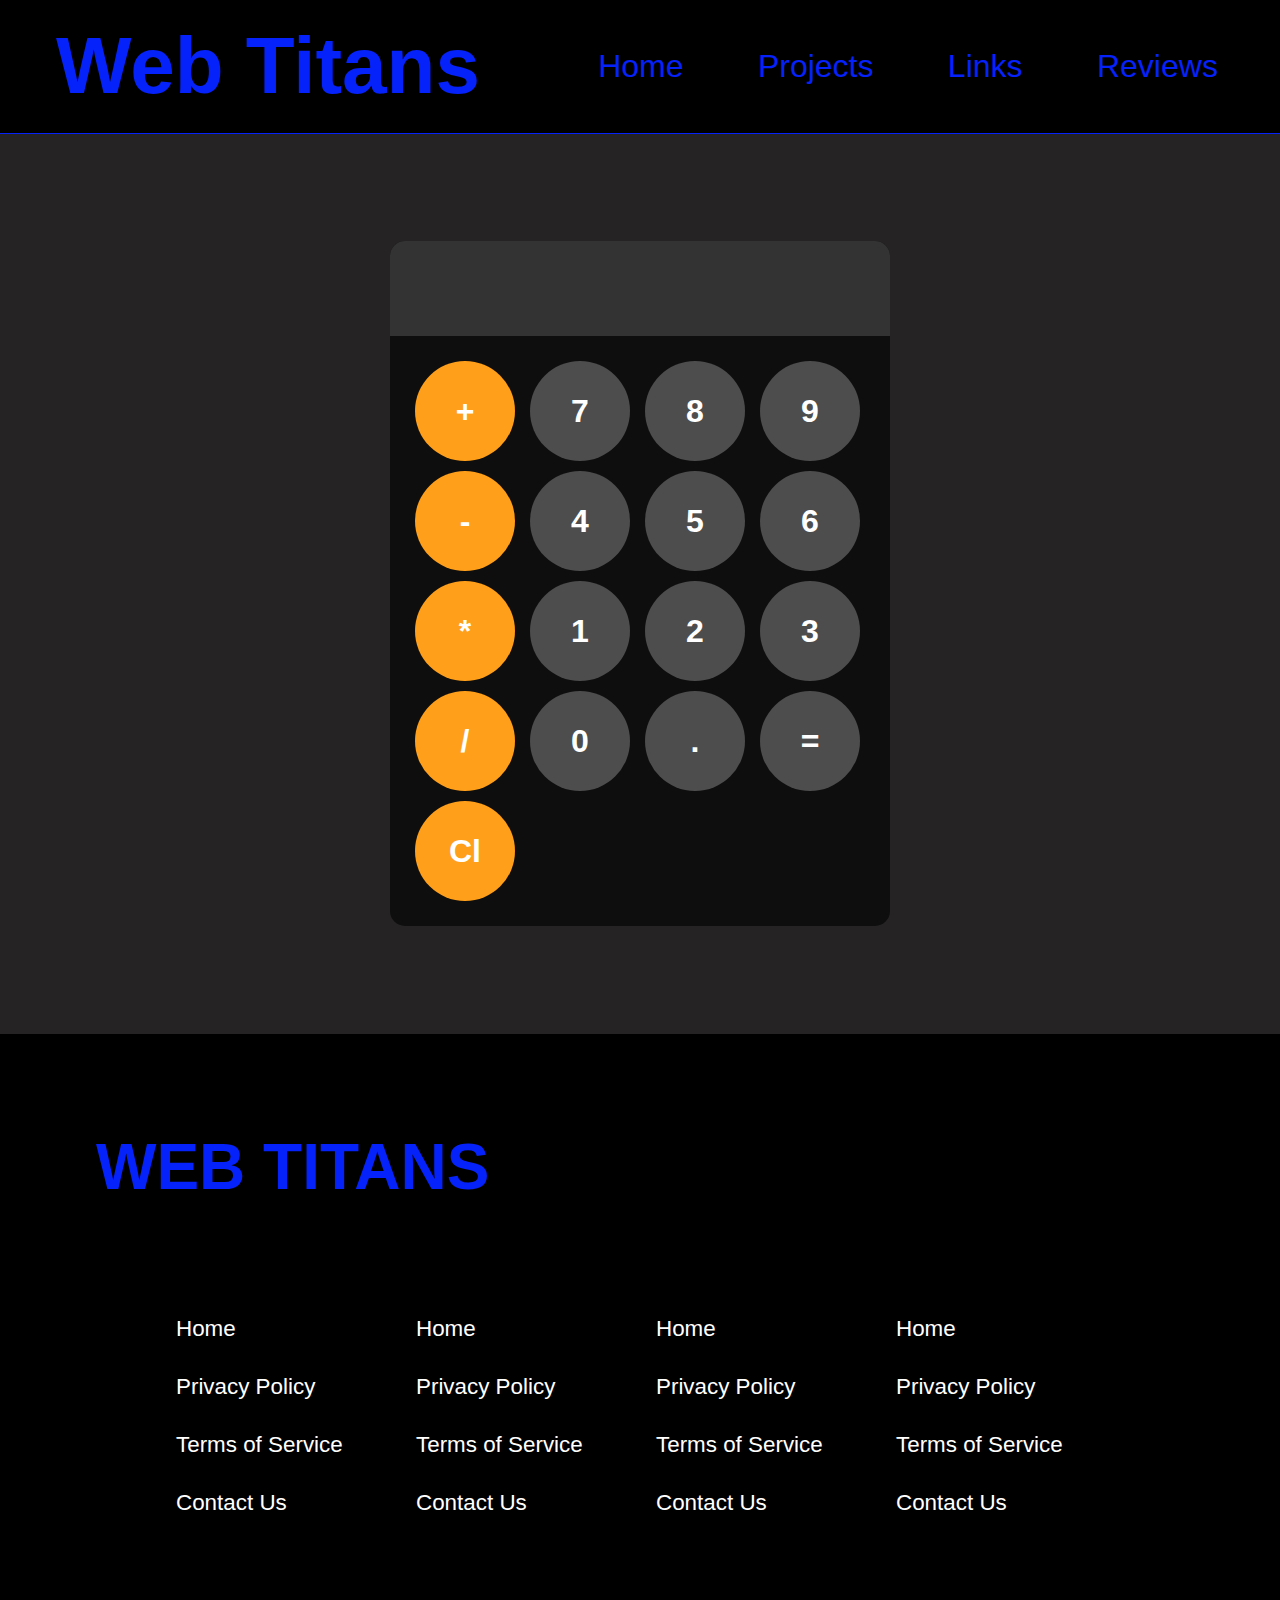
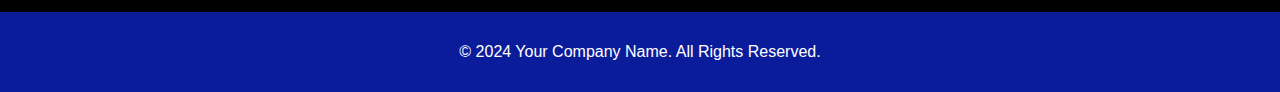
<file: FINAL PROJECT/calculator.html>
<!DOCTYPE html>
<html lang="en">
<head>
    <meta charset="UTF-8">
    <meta name="viewport" content="width=device-width, initial-scale=1.0">
    <link rel="stylesheet" href="calculator.css">
    <link rel="stylesheet" href="style.css">
    <link rel="stylesheet" href="responsive.css">
    <title>Calculator</title>
</head>
<body>
    <!-- -------NAV-BAR START-------- -->
    <header class="header">
        <div class="logo ">
            <h1>Web Titans</h1>
        </div>
        <nav class="nav-bar">
            <ul >
                <li><a href="INDEX.HTML">Home</a></li>
                <li><a href="project.html">Projects</a></li>
                <li><a href="">Links</a></li>
                <li><a href="review.html">Reviews</a></li>
            </ul>
        </nav>
<div class="menu-logo "><img src="menu.svg" alt=""></div>
    </header>

    <div class="separation"></div>
    <!-- -------NAV-BAR END-------- -->

    <section class="calculator-section">
    <div id="calculator">
        <input id="display" readonly>
        <div id="keys">
            <button onclick="appendToDisplay('+')" class="operator-btn">+</button>
            <button onclick="appendToDisplay('7')">7</button>
            <button onclick="appendToDisplay('8')">8</button>
            <button onclick="appendToDisplay('9')">9</button>
            <button onclick="appendToDisplay('-')"class="operator-btn">-</button>
            <button onclick="appendToDisplay('4')">4</button>
            <button onclick="appendToDisplay('5')">5</button>
            <button onclick="appendToDisplay('6')">6</button>
            <button onclick="appendToDisplay('*')"class="operator-btn">*</button>
            <button onclick="appendToDisplay('1')">1</button>
            <button onclick="appendToDisplay('2')">2</button>
            <button onclick="appendToDisplay('3')">3</button>
            <button onclick="appendToDisplay('/')"class="operator-btn">/</button>
            <button onclick="appendToDisplay('0')">0</button>
            <button onclick="appendToDisplay('.')">.</button>
            <button onclick="calculate()">=</button>
            <button onclick="clearDisplay()"class="operator-btn">Cl</button>
        </div>
    </div>
</section>
   <!-- -------FOOTER-SECTION START-------- -->
   <footer>
    <div class=" footer-heading">  <h1>WEB TITANS</h1></div>
     <div class="footer"> 
       <div>
           <ul>
               <li>Home</li>
               <li>Privacy Policy</li>
               <li>Terms of Service</li>
               <li>Contact Us</li>
           </ul>
       </div>
       <div>
          
           <ul>
               <li>Home</li>
               <li>Privacy Policy</li>
               <li>Terms of Service</li>
               <li>Contact Us</li>
           </ul>
       </div>
       <div>
         
           <ul>
               <li>Home</li>
               <li>Privacy Policy</li>
               <li>Terms of Service</li>
               <li>Contact Us</li>
           </ul>
       </div>
       <div>
         
           <ul>
               <li>Home</li>
               <li>Privacy Policy</li>
               <li>Terms of Service</li>
               <li>Contact Us</li>
           </ul>
       </div>
     </div>
     <div class="last-block">
       <p>&copy; 2024 Your Company Name. All Rights Reserved.</p>
     </div>
   </footer>
     <!-- -------FOOTER-SECTION END-------- -->














    <script src="calculator.js"></script>
    <script src="script.js"></script>
</body>
</html>
</file>
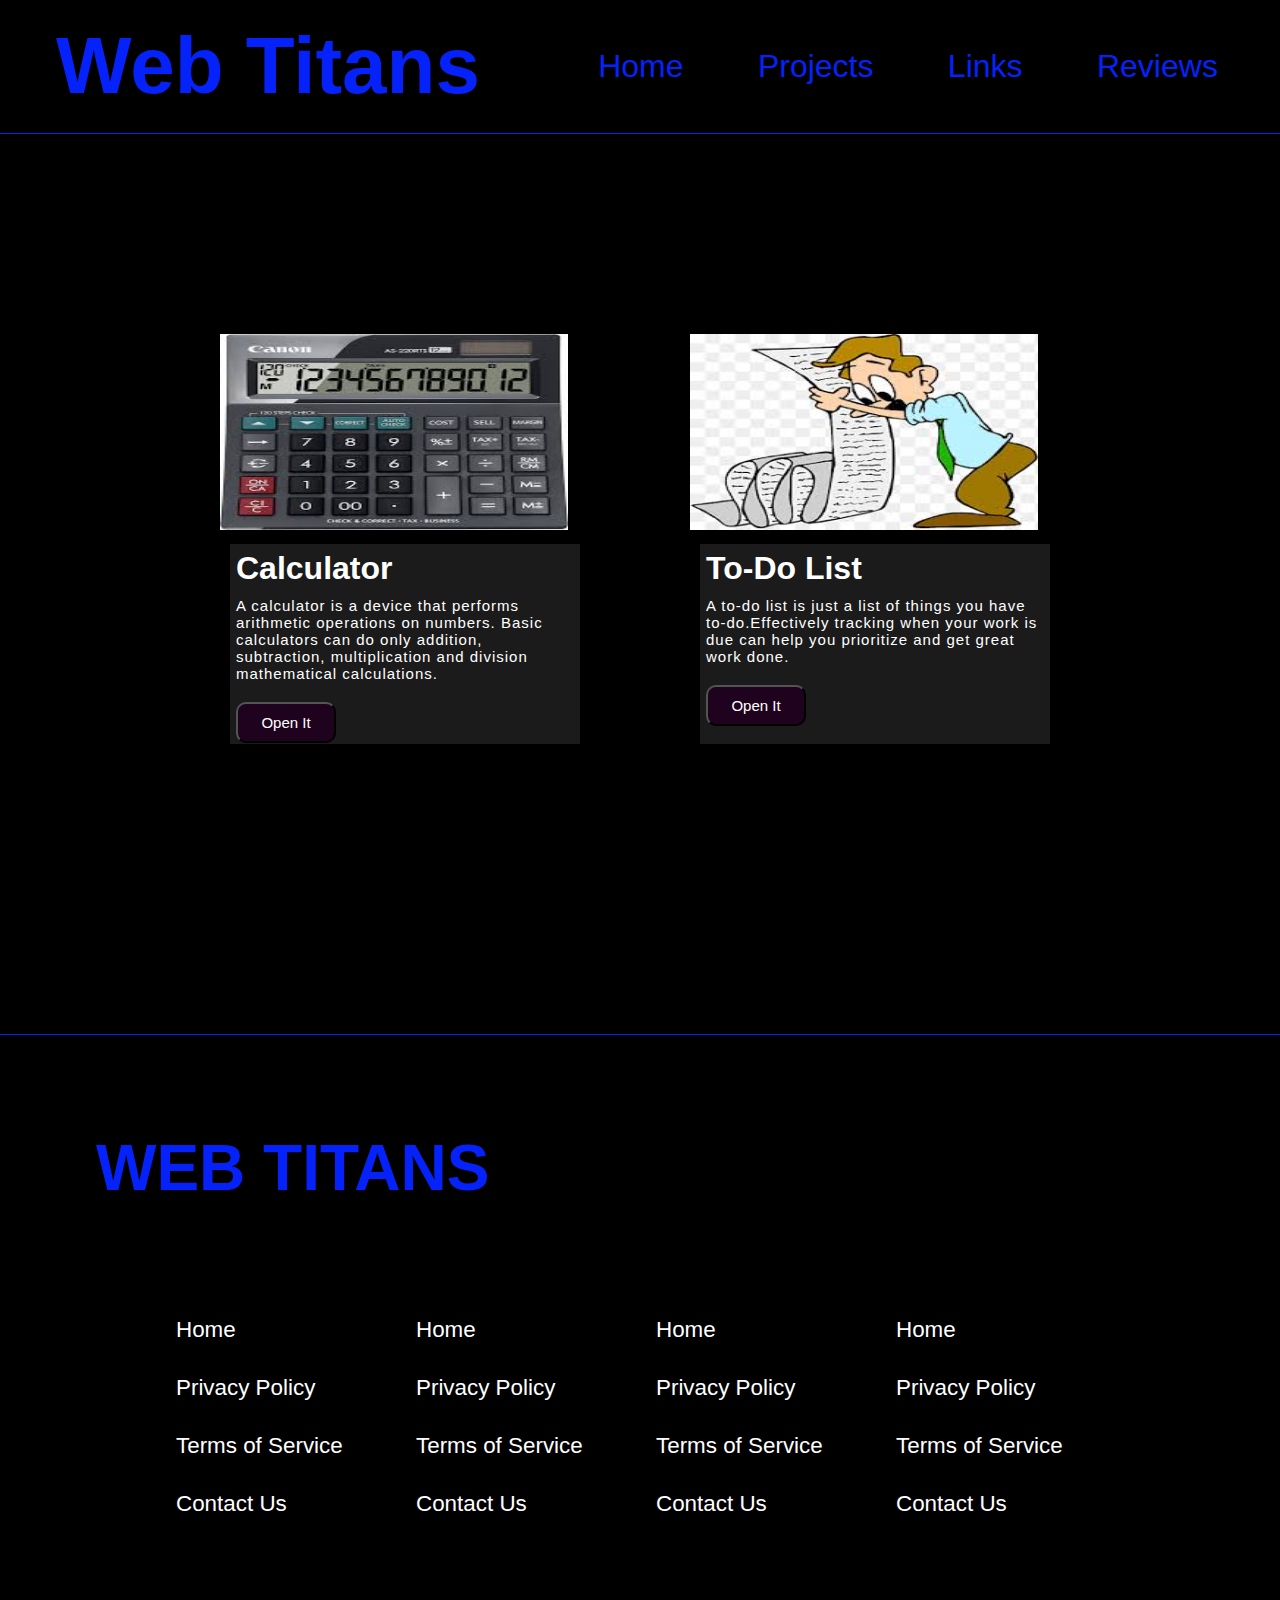
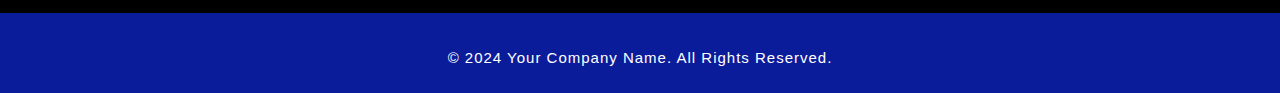
<file: FINAL PROJECT/project.html>
<!DOCTYPE html>
<html lang="en">

<head>
    <meta charset="UTF-8">
    <meta name="viewport" content="width=device-width, initial-scale=1.0">
    <link rel="stylesheet" href="project.css">
    <link rel="stylesheet" href="style.css">
    <link rel="stylesheet" href="responsive.css">
    <title>Projects</title>
</head>

<body>
     <!-- -------NAV-BAR START-------- -->
     <header class="header">
        <div class="logo ">
            <h1>Web Titans</h1>
        </div>
        <nav class="nav-bar">
            <ul >
                <li><a href="INDEX.HTML">Home</a></li>
                <li><a href="project.html">Projects</a></li>
                <li><a href="">Links</a></li>
                <li><a href="review.html">Reviews</a></li>
            </ul>
        </nav>
<div class="menu-logo "><img src="menu.svg" alt=""></div>
    </header>

    <div class="separation"></div>
    <!-- -------NAV-BAR END-------- -->

    <section class="project-section">
    <div class="container">
        <div class="project-card">
            <img height="1rem" src="./images/calcul1.jpg" alt="Calculator">
            <div class="intro">
                <h1>Calculator</h1>
                <p>A calculator is a device that performs arithmetic operations on numbers. Basic calculators can do
                    only addition, subtraction, multiplication and division mathematical calculations.</p>
                    <a href="calculator.html"><button>Open It</button></a>
            </div>
        </div>
        <div class="project-card">
            <img src="./images/images.jpg" alt="To-Do List">
            <div class="intro">
                <h1>To-Do List</h1>
                <p>A to-do list is just a list of things you have to-do.Effectively tracking when your work is due can
                    help you prioritize and get great work done. </p>
                  <a href="todo.html">  <button> Open It</button></a>
            </div>
        </div>
    </div>
</section>
   <!-- -------FOOTER-SECTION START-------- -->
   <footer>
    <div class="separation"></div>
    <div class=" footer-heading">  <h1>WEB TITANS</h1></div>
     <div class="footer"> 
       <div>
           <ul>
               <li>Home</li>
               <li>Privacy Policy</li>
               <li>Terms of Service</li>
               <li>Contact Us</li>
           </ul>
       </div>
       <div>
          
           <ul>
               <li>Home</li>
               <li>Privacy Policy</li>
               <li>Terms of Service</li>
               <li>Contact Us</li>
           </ul>
       </div>
       <div>
         
           <ul>
               <li>Home</li>
               <li>Privacy Policy</li>
               <li>Terms of Service</li>
               <li>Contact Us</li>
           </ul>
       </div>
       <div>
         
           <ul>
               <li>Home</li>
               <li>Privacy Policy</li>
               <li>Terms of Service</li>
               <li>Contact Us</li>
           </ul>
       </div>
     </div>
     <div class="last-block">
       <p>&copy; 2024 Your Company Name. All Rights Reserved.</p>
     </div>
   </footer>
     <!-- -------FOOTER-SECTION END-------- -->
      <script src="script.js"></script>
</body>

</html>
</file>
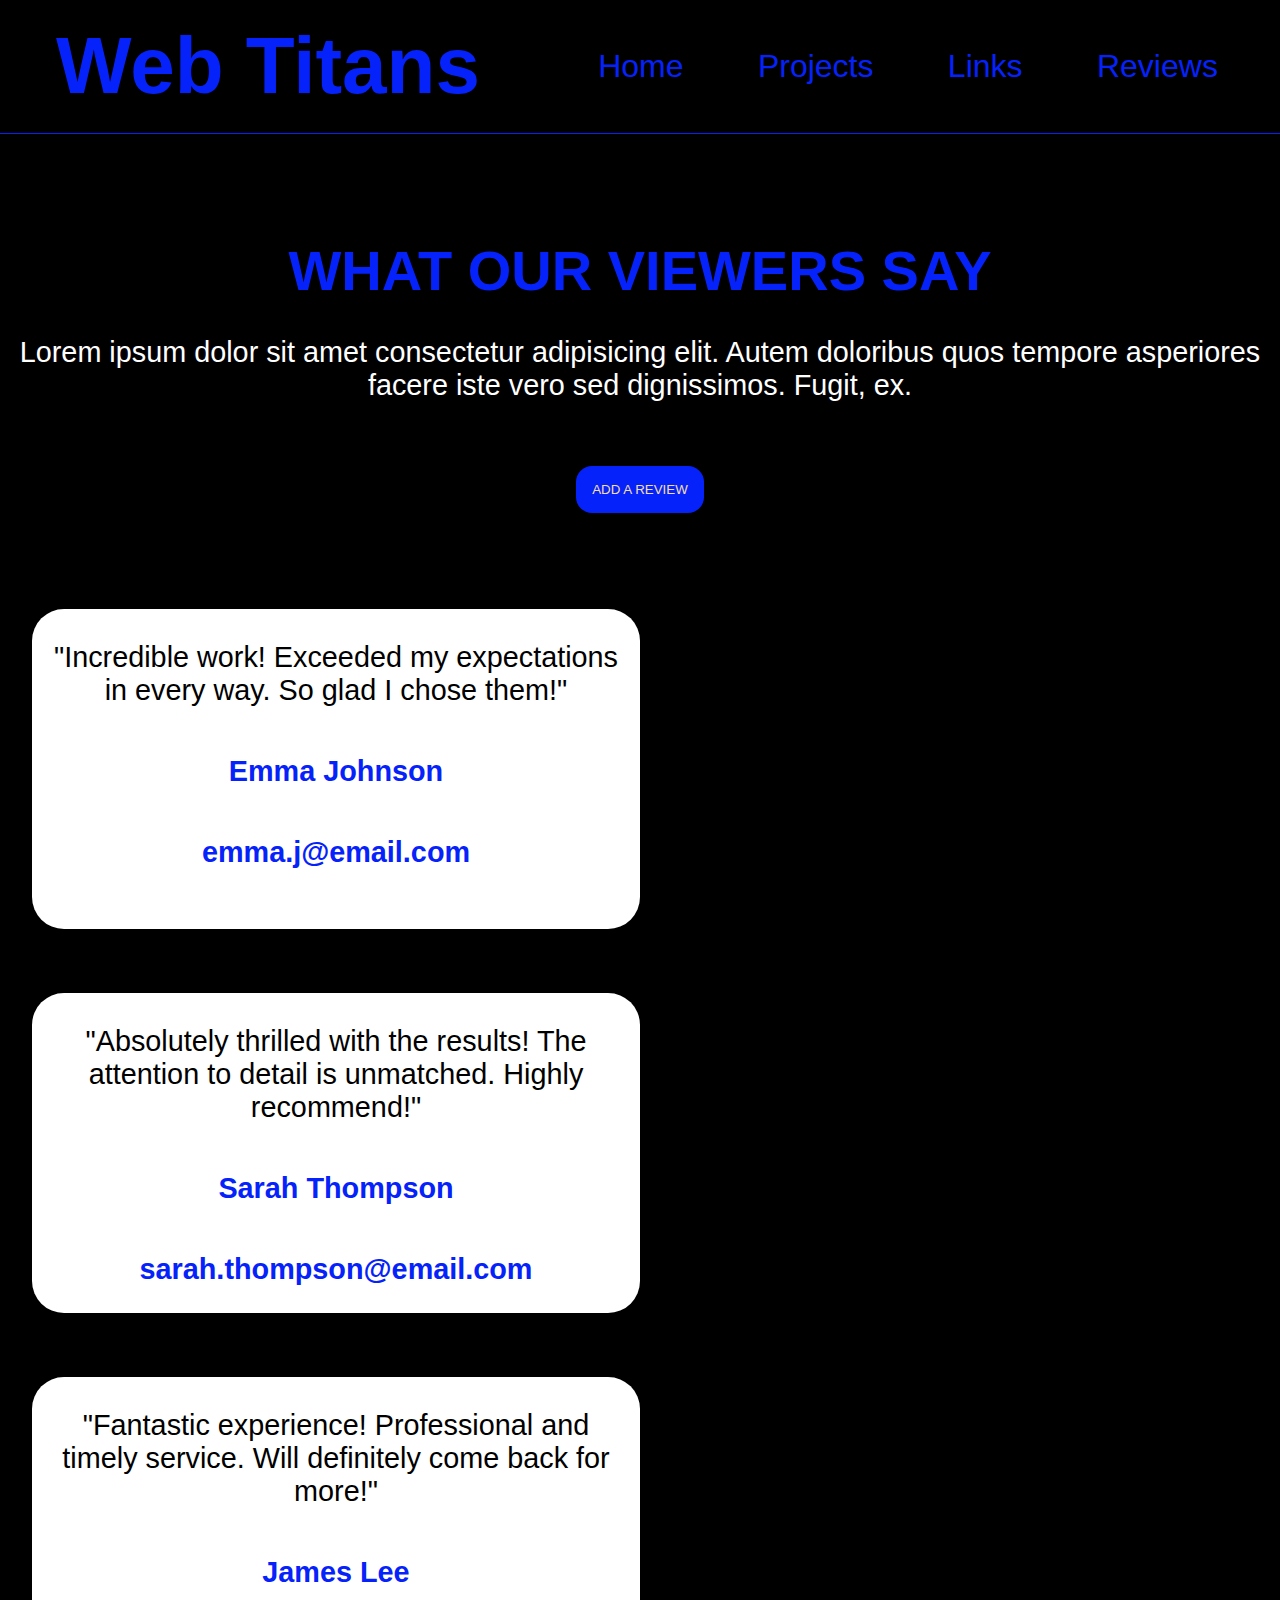
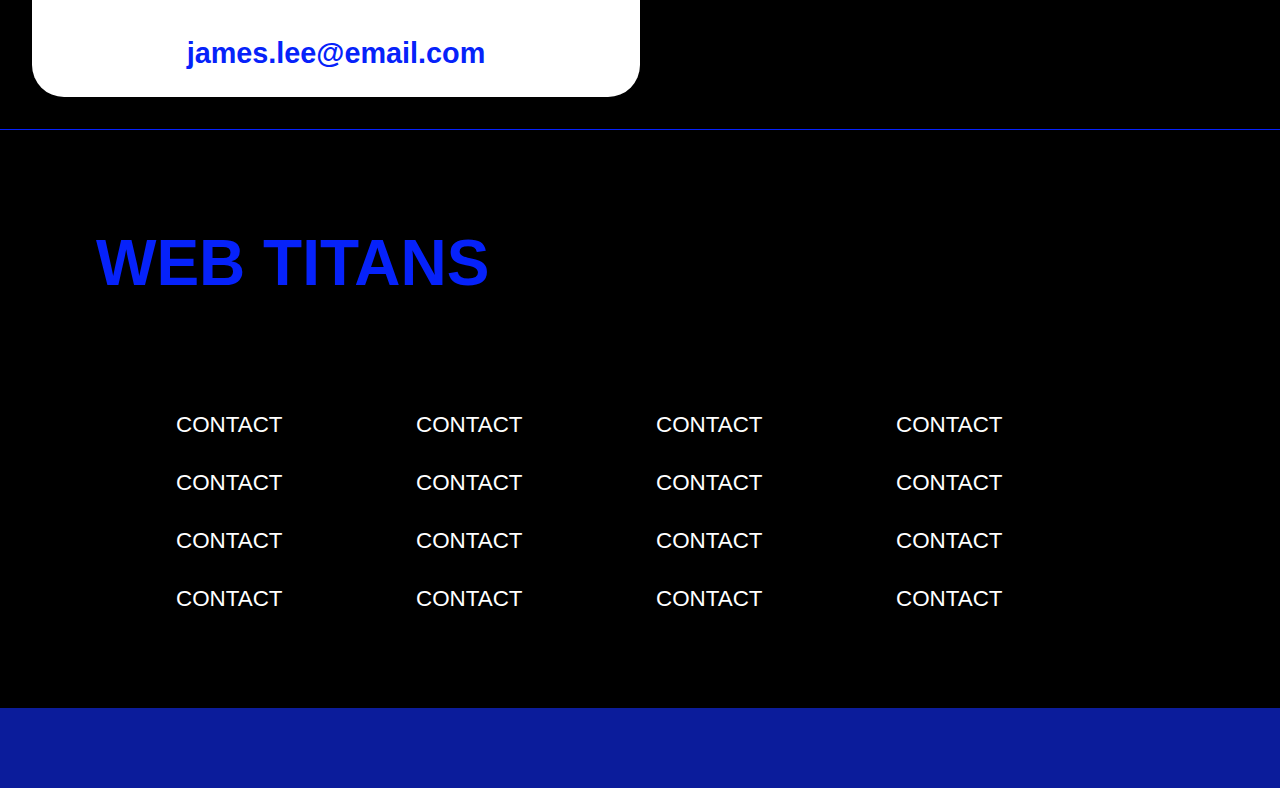
<file: FINAL PROJECT/review.html>
<!DOCTYPE html>
<html lang="en">

<head>
  <meta charset="UTF-8">
  <meta name="viewport" content="width=device-width, initial-scale=1.0">
  <title>REVIEWS</title>
</head>
<link rel="stylesheet" href="review.css">
<link rel="stylesheet" href="style.css">
<link rel="stylesheet" href="responsive.css">

<body>
  <!-- -------NAV-BAR START-------- -->
  <header class="header">
      <div class="logo ">
          <h1>Web Titans</h1>
      </div>
      <nav class="nav-bar">
          <ul >
              <li><a href="INDEX.HTML">Home</a></li>
              <li><a href="project.html">Projects</a></li>
              <li><a href="">Links</a></li>
              <li><a href="review.html">Reviews</a></li>
          </ul>
      </nav>
<div class="menu-logo "><img src="menu.svg" alt=""></div>
  </header>

  <div class="separation"></div>
  <!-- -------NAV-BAR END-------- -->
  <!-- -------- REVIEWS-FORM-SECTION- START-------- -->
  <section class="review-form-section">
    <div class="review-form">
      <div class="form-heading">
        <h1>REVIEW FORM</h1>
      </div>
      <div class="review-inputs">
        <div class="user-name-input">
          <span> <label for="user-name">Name</label></span>
          <span><input class="user-name" type="text" name="user-name"></span>
        </div>
        <div class="user-name-input">
          <span> <label for="user-id">Email ID</label></span>
          <span><input class="user-id" type="text" name="user-id"></span>
        </div>
        <div class="text-area">
          <label >ENTER YOUR REVIEW</label>
          <textarea class="user-text" rows="10" cols="40"  id="review-text-area"></textarea>
          <div class="form-btn"><Button>SUBMIT</Button></div>
        </div>
      </div>
    </div>
  </section>
    <!-- -------- REVIEWS-FORM-SECTION- END-------- -->
    
    
  <!-- -------- REVIEWS-SECTION START-------- -->

  <section class="reviews">
    <div class="review-sec-heading">
      <span class="heading">WHAT OUR VIEWERS SAY</span>
      <span>Lorem ipsum dolor sit amet consectetur adipisicing elit. Autem doloribus quos tempore asperiores facere iste
        vero sed dignissimos. Fugit, ex.</span>
    </div>
    <div class="add-review-btn">
      <button class="add-btn">ADD A REVIEW</button>
    </div>
    <div class="review-cards">
      <div class="card">
        <p class="user-review">
          "Incredible work! Exceeded my expectations in every way. So glad I chose them!"
        </p>

        <p class="user-name">Emma Johnson</p>
        <p class="user-gmail">emma.j@email.com</p>
      </div>
      <div class="card">
        <p class="user-review">
          "Absolutely thrilled with the results! The attention to detail is unmatched. Highly recommend!"
        </p>

        <p class="user-name">Sarah Thompson</p>
        <p class="user-gmail">sarah.thompson@email.com</p>
      </div>
      <div class="card">
        <p class="user-review">
          "Fantastic experience! Professional and timely service. Will definitely come back for more!"
        </p>

        <p class="user-name">James Lee</p>
        <p class="user-gmail"> james.lee@email.com</p>
      </div>
     
    </div>
  </section>
  
  <!-- -------- REVIEWS-SECTION END-------- -->
  <div class="separation"></div>
        <!-- -------FOOTER-SECTION START------- -->
  <footer>
    <div class=" footer-heading">  <h1>WEB TITANS</h1></div>
     <div class="footer"> 
       <div>
           <ul>
               <li>CONTACT</li>
               <li>CONTACT</li>
               <li>CONTACT</li>
               <li>CONTACT</li>
           </ul>
       </div>
       <div>
          
           <ul>
               <li>CONTACT</li>
               <li>CONTACT</li>
               <li>CONTACT</li>
               <li>CONTACT</li>
           </ul>
       </div>
       <div>
         
           <ul>
               <li>CONTACT</li>
               <li>CONTACT</li>
               <li>CONTACT</li>
               <li>CONTACT</li>
           </ul>
       </div>
       <div>
         
           <ul>
               <li>CONTACT</li>
               <li>CONTACT</li>
               <li>CONTACT</li>
               <li>CONTACT</li>
           </ul>
       </div>
     </div>
     <div class="last-block">

     </div>
   </footer>
     <!-- -------FOOTER-SECTION END-------- -->
  <script src="review.js"></script>
  <script src="script.js"></script>
</body>

</html>
</file>
<file: FINAL PROJECT/calculator.css>
.calculator-section{
    margin: 0px;
    display: flex;
    justify-content: center;
    align-items: center;
    height: 100vh;
    background-color: hsl(0, 3%, 14%);
}
body{
    background-color: black;
}
#calculator{
    font-family: Georgia, 'Times New Roman', Times, serif;
    background-color: hsla(0, 0%, 0%, 0.596);
    border-radius: 15px;
    max-width: 500px;
    overflow: hidden;
}
#display{
    width: 100%;
    padding: 20px;
    font-size: 3rem;
    text-align: left;
    border: none;
    background-color: hsl(0, 0%, 20%);
    color: white;
}
#keys{
    display: grid;
    grid-template-columns: repeat(4, 1fr);
    gap: 10px;
    padding: 25px;
}
button{
    width: 100px;
    height: 100px;
    border-radius: 50px;
    border: none;
    background-color:  hsl(0, 0%, 30%);
    color: white;
    font-size: 2rem;
    font-weight: bold;
    cursor: pointer;
}
button:hover{
    background-color: hsl(0, 0%, 40%);
}
/* button :active{
    background-color: hsl(0, 0%, 50%);
} */
 .operator-btn{
    background-color: hsl(35, 100%, 55%);
 }
 .operator-btn:hover{
    background-color: hsl(35, 100%, 65%);
 }
</file>
<file: FINAL PROJECT/style.css>
* {
    padding: 0;
    margin: 0;
    text-decoration: none;
}

body {
    background-color: black;
    font-family: "PT Sans", sans-serif;
}
/* <!-- -------NAV-BAR CSS START-------- --> */
.header {
    display: flex;
    align-items: center;
    justify-content: space-around;
    background-color: black;
    margin: auto;
    height: 8.3rem;
}

.logo {
    font-size: 2.5rem;
    color: #0622fa;
}
.menu-logo{
    display: none;
}
.menu-logo img{
    height: 2.2rem;
}

.nav-bar ul {
    display: flex;
    gap: 3.9rem;
    list-style: none;
}

.nav-bar li a {
    font-size: 2rem;
    color: #0622fa;
    padding: 6px;
}

.nav-bar li a:hover {
    font-weight: bolder;
    border-radius: 3px;
    transition: 0.3s;
    color: white;
    border-bottom: 1px solid white;
}
/* <!-- -------NAV-BAR CSS END-------- --> */

.separation {
    height: 1px;
    background-color: #0622fa;
} 

/*<!-- -------HERO-SECTION CSS START-------- --> */
.hero-container {
    max-width: 90vw;
    margin: auto;
    height: 50rem;
    display: flex;
    gap: 8rem;
    justify-content: space-between;
    align-items: center;

}
.hero-image img {
    width: 50rem;
    border-radius: 10px;
}

.hero-text {
    font-size: 4.4rem;
    max-width: 40vw;
    text-align: center;
    display: flex;
    flex-direction: column;
    font-weight: 400;
    color: white;
}

.hero-text .different {
    color: #0622fa;
    font-weight: bolder;
}
/*<!-- -------HERO-SECTION CSS END-------- --> */

/* <!-- -------PROFILE-SECTION CSS START-------- --> */
.profiles {
    margin: 10rem 0rem;
    display: flex;
    justify-content: center;
    flex-direction: column;
    align-items: center;
    gap: 8rem;
}

.profile-names ul {
    display: flex;
    list-style: none;
    gap: 10rem;
}

.profile-names li {
    color: white;
    font-size: 2.6rem;
    border-bottom: 1px solid blue;
    cursor: pointer;

}

.profile-cards {
    display: flex;
    align-items: center;
    gap: 8rem;
}

.profile-image img {
    height: 35rem;
    width: 35rem;
}

.profile-text {
    color: white;
    display: flex;
    flex-direction: column;
    max-width: 40vw;
    gap: 2rem;

}

.profile-text h1 {
    font-size: 5rem;
    color: #0622fa;
}

.profile-text:nth-child(2) {
    font-size: 2rem;
}

.profile-names .fahad {
    color: #0622fa;
    border-bottom: 1px solid white;
}
/* <!-- -------PROFILE-SECTION CSS END-------- --> */

/* <!-- -------- FAQ -SECTION CSS START-------- --> */

.faq {

    justify-content: center;
    padding: 4rem 0rem;
    flex-direction: column;
    color: wheat;

}

.faq-heading {
    color: white;
    text-align: center;
    font-size: 2rem;
    color: #0622fa;
}

.faq-qs-ans {
    max-width: 80vw;
    margin: 2rem auto;
    font-size: 2rem;
    padding: 1.1rem 1.5rem 0.7rem 1.5rem;
    border-radius: 10px;
    cursor: pointer;
    border-bottom: 2px solid #0622fa;

}

.faq-qs {
    color: #0622fa;
    padding-bottom: 1rem;
    display: flex;
    justify-content: space-between;
    align-items: center;
    border-bottom: 2px solid black;
}

.faq-ans {
    max-height: 0;
    overflow: hidden;
    transition: 0.7s;
    padding-top: 0.3rem;

}

.active .faq-ans {
    max-height: 300px;
}

/* <!-- -------- FAQ -SECTION CSS END-------- --> */

/* <!-- -------FOOTER-SECTION CSS START-------- --> */
.footer{
    display: grid;
    grid-template-columns: 1fr 1fr 1fr 1fr;
    margin: 5rem 10rem;
}
.footer-heading h1{
    color: #0622fa;
    font-size: 4rem;
    margin: 6rem;
}
.footer ul{
    list-style: none;
    
}
.footer ul li{
    color: white;
    font-size: 1.4rem;
    padding: 1rem;
 
}
.last-block{
    height: 5rem;
    width: 100%;
    background-color: #0b1c9b;
}
.last-block{
    display: flex;
    justify-content: center;
    align-items: center;
    color: white;
}
</file>
<file: FINAL PROJECT/responsive.css>
@media screen and (max-width:600px) {

    .header {
        position: sticky;
        top: 0;
        z-index: 100;
        height: 5.3rem;
    }

    .logo {
        font-size: 1.2rem;
        color: #0622fa;
    }

    .logo h1 {
        transition: 1.5s;
    }

    .nav-bar ul {
        width: 100%;
        height: 100vh;
        background-color: blue;
        color: white;
        position: absolute;
        bottom: 60rem;
        transition: 1s;
        left: 0;
        z-index: 100;
        justify-content: center;
        align-items: center;
        display: flex;
        flex-direction: column;
    }

    .nav-bar ul a {
        color: white;
    }

    .menu-logo {
        display: block;
        position: relative;
        z-index: 100;
        transition: 2s;
    }

    .hero-container {
        max-width: 90vw;
        margin: 5rem auto;
        height: 28rem;
        display: flex;
        gap: 4rem;
        justify-content: space-between;
        align-items: center;
        flex-direction: column;
    }

    .hero-text {
        font-size: 2.2rem;
        max-width: 100vw;
        text-align: center;
        display: flex;
        flex-direction: column;
        font-weight: 400;
        color: white;
    }

    .hero-image img {
        width: 20rem;
        border-radius: 10px;
    }

    .profile-names ul {
        display: flex;
        list-style: none;
        gap: 1.5rem;
        margin: 0rem 2rem;
    }

    .profile-names li {
        color: white;
        font-size: 1rem;
        border-bottom: 1px solid blue;
        cursor: pointer;
        text-align: center;
    }
    .profile-text h1 {
        font-size: 3rem;
        color: #0622fa;
    }
    .profiles {
        margin: 10rem 0rem;
        display: flex;
        justify-content: center;
        flex-direction: column;
        align-items: center;
        gap: 3rem;
    }
    .profile-cards {
        display: flex;
        align-items: center;
        gap: 3rem;
        flex-direction: column;
    }

    .profile-image img {
        height: 18rem;
        width: 18rem;
    }

    .profile-text:nth-child(2) {
        font-size: 1.2rem;
        text-align: center;
    }

    .profile-text {
        color: white;
        display: flex;
        flex-direction: column;
        max-width: 100vw;
        gap: 2rem;
        margin: 0rem 2rem;
    }

    .faq-qs-ans {
        max-width: 80vw;
        margin: 2rem auto;
        font-size: 1rem;
        padding: 1.1rem 1.5rem 0.7rem 1.5rem;
        border-radius: 10px;
        cursor: pointer;
        border-bottom: 2px solid #0622fa;
    }

    .review-sec-heading {
        display: flex;
        flex-direction: column;
        justify-content: center;
        text-align: center;
        gap: 2.1rem;
        margin: 0rem 2rem;
        max-width: 80rem;
    }

    .review-sec-heading :nth-child(1) {
        font-size: 2.5rem;
        font-weight: 900;
        color: #0622fa;
    }

    .review-sec-heading :nth-child(2) {
        color: white;
        font-size: 1.2rem;
    }

    .card {
        margin: 2rem auto;
        width: 19rem;
        height: 13rem;
        background-color: white;
        border-radius: 2rem;
        font-size: 1.3rem;
        font-weight: 500;
        flex-direction: column;
        align-items: center;
        text-align: center;
        display: flex;
        padding: 2.8rem 1rem;
        gap: 3REM;
        transition: 1s;
    }

    .review-form {
        display: flex;
        padding: 2rem 0rem;
        gap: 2rem;
        align-items: center;
        height: 43rem;
        width: 24rem;
        margin: 2rem auto;
        background-color: white;
        flex-direction: column;
    }

    .text-area textarea {
        padding: 0rem;
        font-size: 1rem;
        border: 2px solid #0622fa;
        max-width: 16rem;
        max-height: 8rem;
    }

    .form-heading {
        color: #0622fa;
        font-size: 1.5rem;
        font-weight: bolder;
    }

    .user-name-input input {
        padding: 0.7rem 2rem;
        border-radius: 1rem;
        font-size: 1rem;
        border: 2px solid #0622fa;
    }

    .add-review-btn button {
        padding: 1rem;
        margin: 1rem;
        border-radius: 1rem;
        background-color: #0622fa;
        color: wheat;
        border: none;
    }

    .nav-bar .active {
        bottom: -35rem;
    }
    .nav-bar li a {
        font-size: 1.4rem;
        padding: 6px;
    }
    .header .color-toggle {
        color: white;
        position: relative;
        z-index: 1000;
    }

    .menu-color-toggle {
        background-color: white;
        border-radius: 0.5rem;
    }
    .footer-heading h1 {
        color: #0622fa;
        font-size: 2rem;
        margin: 2rem;
    }
    .footer {
        display: grid;
        grid-template-columns: 1fr 1fr;
        margin: 5rem 1rem;
        gap: 5rem;
    }
}
</file>
<file: FINAL PROJECT/project.css>
*{
    margin: 0px;
    padding: 0px;
    font-family: sans-serif;
}
.project-section{
    display: flex;
    justify-content: center;
    align-items: center;
    height: 100vh;
}
.container{
    display: flex;
}
.project-card{
    height: 500px;
    margin: 50px;
    box-shadow: 5px 5px 20px black;
    overflow: hidden;
}
img {
    height: 196px;
    width: 94%;
}
.intro{
    height: 200px;
    width: 350px;
    padding: 6px;
    box-sizing: border-box;
    position: relative;
    margin: 10px;
    background: rgb(27, 27, 27);
    color: white;
}
p{
    margin-top: 10px;
    font-size: 15px;
    letter-spacing: 1px; 
}
button{
    margin-top: 20px;
    border-radius:10px ;
    width: 100px;
    padding: 10px;
    cursor: pointer;
    font-size: 15px;
    background-color: rgb(31, 3, 30);
    color: white;
    
}
button:hover
{
    background-color: rgb(6, 44, 49);
    transition: 0.1s ease;
}
@media screen and (max-width:600px){
    .container {
        display: flex;
        flex-direction: column;
    }
    .project-card {
        margin: 2rem auto;
        width: 19rem;
        height: 25rem;
        background-color: white;
        border-radius: 2rem;
        font-size: 1.3rem;
        font-weight: 500;
        flex-direction: column;
        align-items: center;
        text-align: center;
        display: flex;
        padding: 0rem 1rem;
        gap: 3REM;
        /* transition: 1s; */
    }
    img {
        height: 9rem;
        width: 94%;
    }
}
</file>
<file: FINAL PROJECT/review.css>
* {
    padding: 0;
    margin: 0;
    text-decoration: none;
}

body {
    background-color: black;
    font-family: "PT Sans", sans-serif;
    overflow-x: hidden;
}
.review-form-section{
    display: none;
}

.review-form {
    display: flex;
    padding: 2rem 0rem;
    gap: 2rem;
    align-items: center;
    height: 45rem;
    width: 40rem;
    margin: 2rem auto;
    background-color: white;
    flex-direction: column;
}

.form-heading {
    color: #0622fa;
    font-size: 2rem;
}

.user-name-input {
    display: flex;
    flex-direction: column;
    justify-content: center;
    align-items: center;
    gap: 1rem;

}

.review-inputs {
    display: flex;
    flex-direction: column;
    gap: 3rem;
}

.user-name-input label {
    font-size: 1.3rem;
}

.user-name-input input {
    padding: 0.7rem 2rem;
    border-radius: 1rem;
    font-size: 1.3rem;
    border: 2px solid #0622fa;

}
.text-area{
    display: flex;
    justify-content: center;
    align-items: center;
    flex-direction: column;
    gap: 1rem;
}
.text-area textarea{
 padding: 1rem;
 font-size: 1rem;
 border: 2px solid #0622fa;
}
.form-btn button{
    padding: 1rem;
   padding: 1rem 3rem;
   margin-top: 1rem;
    
    background-color: #0622fa;
    color: white;
    border-radius: 1rem;
    border: none;
}
.separation {
    height: 1px;
    background-color: #0622fa;
}

.reviews {
    display: flex;
    justify-content: center;
    align-items: center;
    flex-direction: column;
    padding-top: 6.5rem;
    gap: 3rem;

}

.review-sec-heading {
    display: flex;
    flex-direction: column;
    justify-content: center;
    text-align: center;
    gap: 2.1rem;
    max-width: 80rem;
}

.review-sec-heading :nth-child(1) {
    font-size: 3.5rem;
    font-weight: 900;
    color: #0622fa;
}

.review-sec-heading :nth-child(2) {
    color: white;
    font-size: 1.8rem;
}

.review-cards {

    display: flex;
    flex-wrap: wrap;
}

.card {

   margin: 2rem 2rem;
    width: 36rem;
    height: 16rem;
    background-color: white;
    border-radius: 2rem;
    font-size: 1.8rem;
    font-weight: 500;
    flex-direction: column;
    align-items: center;
    text-align: center;
    display: flex;
    padding: 2rem 1rem;
    gap: 3REM;
    transition: 1s;
}

.user-name {
    color: #0622fa;
    font-weight: bolder;
}

.user-gmail {
    color: #0622fa;
    font-weight: bolder;
}

.moving-btns {
    display: flex;
    justify-content: space-between;
    align-items: center;
}

.moving-btns button {
    background-color: #0622fa;
    color: white;
    padding: 1rem;
    border-radius: 3.3rem;
    z-index: 100;
    position: relative;
    top: 8rem;
    border: none;
}

.moving-btns img {
    height: 3rem;
}

.add-review-btn {
    display: flex;
    justify-content: center;
    align-items: center;
}

.add-review-btn button {
    padding: 1rem;
    margin: 1rem;
    border-radius: 1rem;
    background-color: #0622fa;
    color: wheat;
    border: none;
}
</file>
